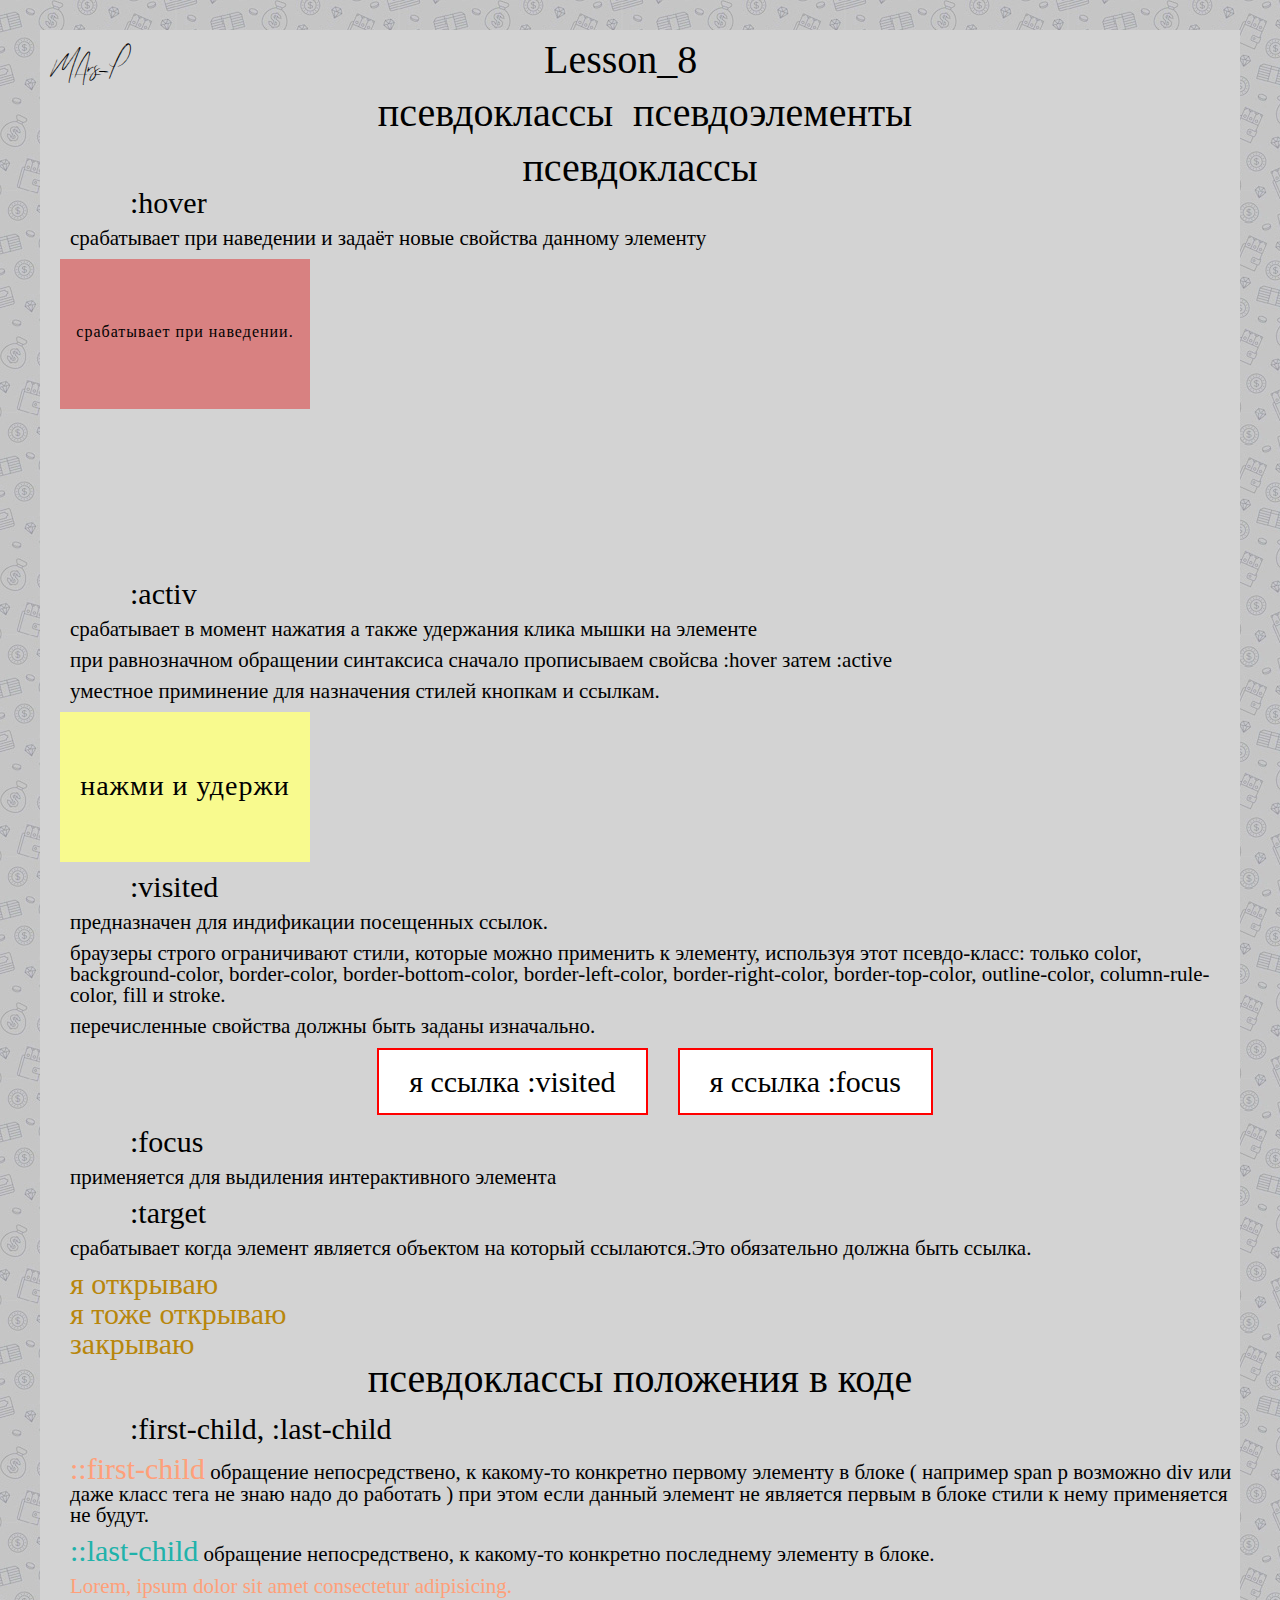
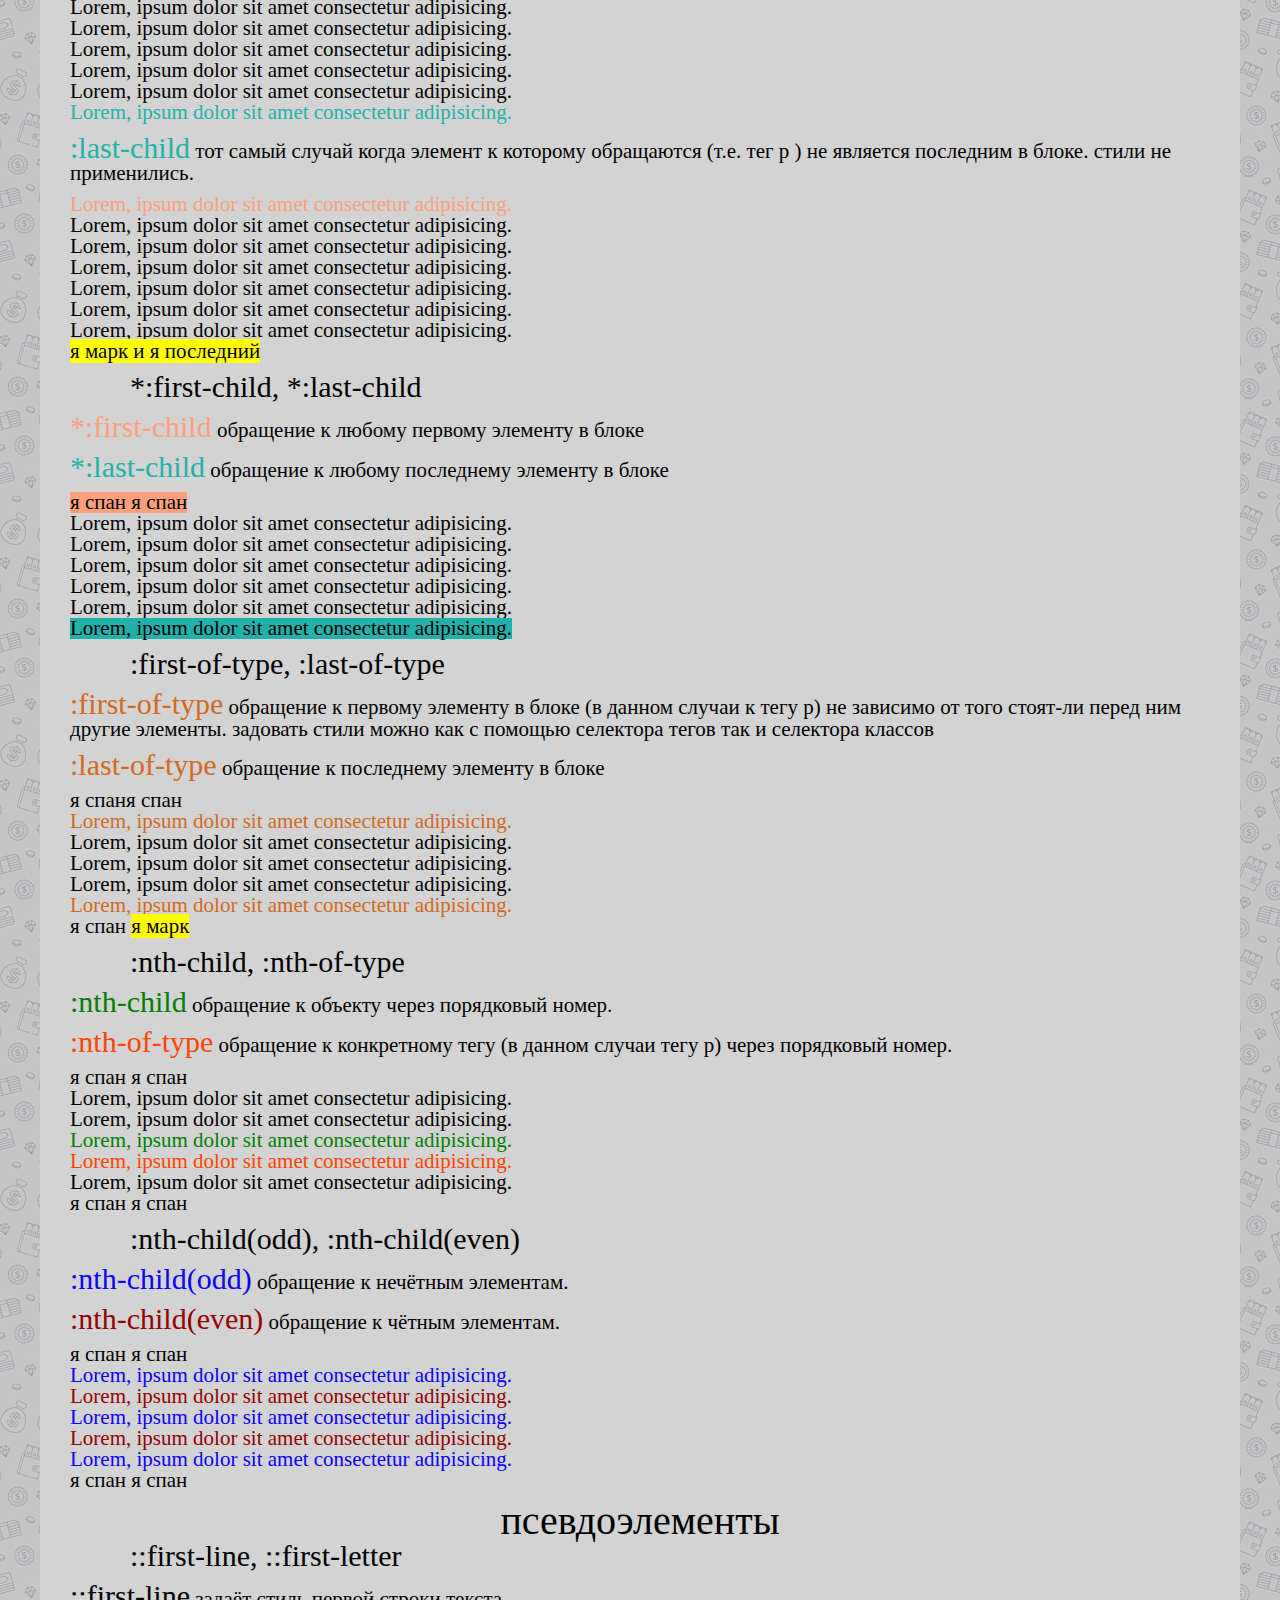
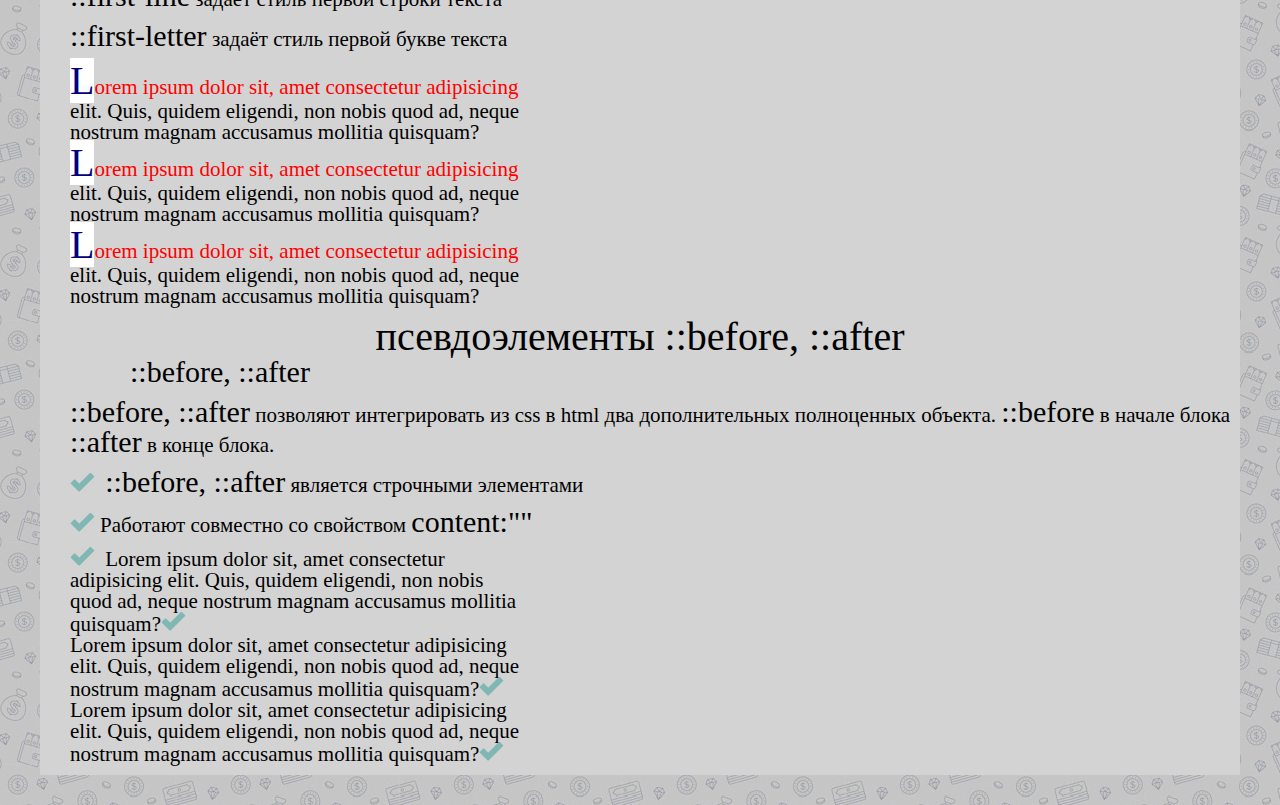
<file: index.html>
<!DOCTYPE html>
<html lang="zxx">
	<head>
		<meta charset="UTF-8">
		<meta http-equiv="X-UA-Compatible" content="IE=edge">
		<meta name="viewport" content="width=device-width, initial-scale=1.0">
		<link rel="stylesheet" href="css/style.css">
		<title>Lesson_8</title>
	</head>
	<body>
		<div class="canvas">
			<header>
				<div class="header__logo">
					<p><span>ma</span>rs_<span>p</span></p>
				</div>
				<div class= lesson>
					<h1>Lesson_8</h1>
				</div>
				<div class="heading"><span>псевдоклассы </span> <span>псевдоэлементы</span></div>
			</header>
			<div class="main">
				<div class="m__hover">
					<h2>псевдоклассы</h2>
					<h3>:hover</h3>
					<p class="hov__p"> <span>срабатывает при наведении и задаёт новые
							свойства данному элементу</span>
					</p>
					<p class="hov__p1"><span>срабатывает при наведении.</span>
					</p>
					<div class="bloc__hov2">
						<p class="hov__p2">срабатывает при наведении.
						</p>
					</div>
				</div>
				<div class="m__activ">
					<h3>:activ</h3>
					<p class="activ__p">срабатывает в момент нажатия а также удержания клика
						мышки на элементе</p>
					<p class="activ__p">при равнозначном обращении синтаксиса сначало
						прописываем свойсва
						:hover затем :active</p>
					<p class="activ__p">уместное приминение для назначения стилей кнопкам и
						ссылкам.</p>
					<p class="activ__p1">нажми и удержи</p>
				</div>
				<div class="m__visited">
					<h3>:visited</h3>
					<p class="visited__p">предназначен для индификации посещенных ссылок.</p>
					<p class="visited__p">браузеры строго ограничивают стили, которые
						можно применить к элементу, используя этот псевдо-класс:
						только color, background-color, border-color,
						border-bottom-color, border-left-color, border-right-color,
						border-top-color, outline-color, column-rule-color,
						fill и stroke.</p>
					<p class="visited__p">перечисленные свойства должны быть заданы изначально.
					</p>
					<ol class="vis__link">
						<li><a class="a__vis" href="#">я ссылка :visited</a></li>
						<li><a class="a__focus" href="#">я ссылка :focus</a></li>
						<!-- <li><a href="">я ссылка</a></li>
					<li><a href="">я ссылка</a></li> -->
					</ol>
				</div>
				<div class="m__focus">
					<h3>:focus</h3>
					<p class="focus__p">применяется для выдиления интерактивного элемента </p>
				</div>
				<div class="m__target">
					<h3>:target</h3>
					<p class="target__p">срабатывает когда элемент является объектом на который
						ссылаются.Это обязательно должна быть ссылка.
					</p>
					<a class="open" href="#text" id="open">я открываю</a>
					<div class="text" id="text">
						Lorem ipsum dolor sit, amet consectetur adipisicing elit. Blanditiis vitae
						illum perferendis libero deleniti unde consectetur. Cumque, velit. Est aut
						laborum atque quidem consequatur soluta voluptates fuga officiis culpa
						ipsa.Lorem ipsum dolor sit, amet consectetur adipisicing elit. Blanditiis
						vitae
						illum perferendis libero deleniti unde consectetur. Cumque, velit. Est aut
						laborum atque quidem consequatur soluta voluptates fuga officiis culpa
						ipsa. Lorem ipsum dolor sit, amet consectetur adipisicing elit. Blanditiis
						vitae illum perferendis libero deleniti unde consectetur. Est aut laborum
						atque quidem consequatur soluta voluptates fuga officiis culpa ipsa.
					</div>
					<p><a class="open" href="#avatarka"> я тоже открываю </a></p>
					<img class="avimges" id="avatarka" src="/img/avatar_1.jpg" alt="avatar">
					<a class="close" href="#open">закрываю </a>
				</div>
				<div class="m__first-child">
					<h2 class="fl__child">псевдоклассы положения в коде</h2>
					<h3>:first-child, :last-child</h3>
					<p class="first__p"><span class="first__s">::first-child</span> обращение
						непосредствено, к какому-то конкретно первому элементу в блоке ( например
						span p возможно div или даже класс тега не знаю надо до работать )
						при этом если данный элемент не является первым в блоке стили к нему
						применяется не будут.
					</p>
					<p class="last__p"><span class="last__s">::last-child</span> обращение
						непосредствено, к какому-то конкретно последнему элементу в блоке.
					</p>
					<div class="fl__d">
						<p> Lorem, ipsum dolor sit amet consectetur adipisicing.</p>
						<p> Lorem, ipsum dolor sit amet consectetur adipisicing.</p>
						<p> Lorem, ipsum dolor sit amet consectetur adipisicing.</p>
						<p> Lorem, ipsum dolor sit amet consectetur adipisicing.</p>
						<p> Lorem, ipsum dolor sit amet consectetur adipisicing.</p>
						<p> Lorem, ipsum dolor sit amet consectetur adipisicing.</p>
						<p> Lorem, ipsum dolor sit amet consectetur adipisicing.</p>
					</div>
					<p class="last__p"><span class="last__s">:last-child</span> тот самый
						случай
						когда элемент к которому обращаются (т.е. тег p ) не является последним в
						блоке. стили не применились.
					</p>
					<div class="fl__d">
						<p> Lorem, ipsum dolor sit amet consectetur adipisicing.</p>
						<p> Lorem, ipsum dolor sit amet consectetur adipisicing.</p>
						<p> Lorem, ipsum dolor sit amet consectetur adipisicing.</p>
						<p> Lorem, ipsum dolor sit amet consectetur adipisicing.</p>
						<p> Lorem, ipsum dolor sit amet consectetur adipisicing.</p>
						<p> Lorem, ipsum dolor sit amet consectetur adipisicing.</p>
						<p> Lorem, ipsum dolor sit amet consectetur adipisicing.</p>
						<mark>я марк и я последний</mark>
					</div>
					<h3>*:first-child, *:last-child</h3>
					<p class="first__p"><span class="first__s">*:first-child</span> обращение к
						любому первому элементу
						в блоке
					</p>
					<p class="last__p"><span class="last__s">*:last-child</span> обращение к
						любому последнему элементу
						в блоке
					</p>
					<div class="flfl__p">
						<span>я спан я спан</span>
						<p> Lorem, ipsum dolor sit amet consectetur adipisicing.</p>
						<p> Lorem, ipsum dolor sit amet consectetur adipisicing.</p>
						<p> Lorem, ipsum dolor sit amet consectetur adipisicing.</p>
						<p> Lorem, ipsum dolor sit amet consectetur adipisicing.</p>
						<p> Lorem, ipsum dolor sit amet consectetur adipisicing.</p>
						<p> Lorem, ipsum dolor sit amet consectetur adipisicing.</p>
					</div>
					<h3>:first-of-type, :last-of-type</h3>
					<p class="first__p"><span class="foftype__s">:first-of-type</span>
						обращение
						к
						первому элементу в блоке (в данном случаи к тегу p) не зависимо от того
						стоят-ли перед ним другие элементы. задовать стили можно как с помощью
						селектора тегов так и селектора классов
					</p>
					<p class="last__p"><span class="loftype__s">:last-of-type</span> обращение
						к
						последнему элементу
						в блоке
					</p>
					<div class="fltype__d">
						<span>я спан</span><span>я спан</span>
						<p> Lorem, ipsum dolor sit amet consectetur adipisicing.</p>
						<p> Lorem, ipsum dolor sit amet consectetur adipisicing.</p>
						<p> Lorem, ipsum dolor sit amet consectetur adipisicing.</p>
						<p> Lorem, ipsum dolor sit amet consectetur adipisicing.</p>
						<p> Lorem, ipsum dolor sit amet consectetur adipisicing.</p>
						<span>я спан</span> <mark>я марк</mark>
					</div>
					<h3>:nth-child, :nth-of-type</h3>
					<p class="first__p"><span class="nthchild__s">:nth-child</span> обращение к
						объекту через порядковый номер.
					</p>
					<p class="last__p"><span class="nthtype__s">:nth-of-type</span> обращение к
						конкретному тегу (в данном случаи тегу p) через порядковый номер.
					</p>
					<div class="flnt__p">
						<span>я спан</span> <span>я спан</span>
						<p> Lorem, ipsum dolor sit amet consectetur adipisicing.</p>
						<p> Lorem, ipsum dolor sit amet consectetur adipisicing.</p>
						<p> Lorem, ipsum dolor sit amet consectetur adipisicing.</p>
						<p> Lorem, ipsum dolor sit amet consectetur adipisicing.</p>
						<p> Lorem, ipsum dolor sit amet consectetur adipisicing.</p>
						<span>я спан</span> <span>я спан</span>
					</div>
					<h3>:nth-child(odd), :nth-child(even)</h3>
					<p class="first__p"><span class="chodd__s">:nth-child(odd)</span> обращение
						к нечётным элементам.
					</p>
					<p class="last__p"><span class="cheven__s">:nth-child(even)</span>
						обращение
						к
						чётным элементам.
					</p>
					<div class="oddeven__p">
						<span>я спан</span> <span>я спан</span>
						<p> Lorem, ipsum dolor sit amet consectetur adipisicing.</p>
						<p> Lorem, ipsum dolor sit amet consectetur adipisicing.</p>
						<p> Lorem, ipsum dolor sit amet consectetur adipisicing.</p>
						<p> Lorem, ipsum dolor sit amet consectetur adipisicing.</p>
						<p> Lorem, ipsum dolor sit amet consectetur adipisicing.</p>
						<span>я спан</span> <span>я спан</span>
					</div>
				</div>
				<div class="m__flinflet">
					<h2>псевдоэлементы</h2>
					<h3>::first-line, ::first-letter</h3>
					<p class="firstl__p"> <span class="firstl__s">::first-line</span> задаёт
						стиль первой строки
						текста
					</p>
					<p class="firstl__p"><span class="firstl__s">::first-letter</span> задаёт
						стиль первой букве
						текста
					</p>
					<div class="firstll__p">
						<p> Lorem ipsum dolor sit, amet consectetur adipisicing elit. Quis,
							quidem eligendi, non nobis quod ad, neque nostrum magnam accusamus
							mollitia quisquam?</p>
						<p> Lorem ipsum dolor sit, amet consectetur adipisicing elit. Quis,
							quidem eligendi, non nobis quod ad, neque nostrum magnam accusamus
							mollitia quisquam?</p>
						<p> Lorem ipsum dolor sit, amet consectetur adipisicing elit. Quis,
							quidem eligendi, non nobis quod ad, neque nostrum magnam accusamus
							mollitia quisquam?</p>
					</div>
				</div>
				<div class="m__befafte">
					<h2>псевдоэлементы ::before, ::after</h2>
					<h3>::before, ::after</h3>
					<p class="beaf__p"> <span class="beaf__s">::before, ::after</span>
						позволяют интегрировать из css в html два дополнительных полноценных
						объекта. <span class="beaf__s">::before</span> в начале блока <span
							class="beaf__s">::after</span> в конце блока.
					</p>
					<ul class="befafte__ul">
						<li> <span class="beaf__li">::before, ::after</span> является строчными
							элементами</li>
						<li>Работают совместно со свойством <span class="beaf__s">content:""</span>
						</li>
					</ul>
					<div class="befafte__d">
						<p> Lorem ipsum dolor sit, amet consectetur adipisicing elit. Quis,
							quidem eligendi, non nobis quod ad, neque nostrum magnam accusamus
							mollitia quisquam?</p>
						<p> Lorem ipsum dolor sit, amet consectetur adipisicing elit. Quis,
							quidem eligendi, non nobis quod ad, neque nostrum magnam accusamus
							mollitia quisquam?</p>
						<p> Lorem ipsum dolor sit, amet consectetur adipisicing elit. Quis,
							quidem eligendi, non nobis quod ad, neque nostrum magnam accusamus
							mollitia quisquam?</p>
					</div>
				</div>
			</div>
		</div>
	</body>
</html>
</file>
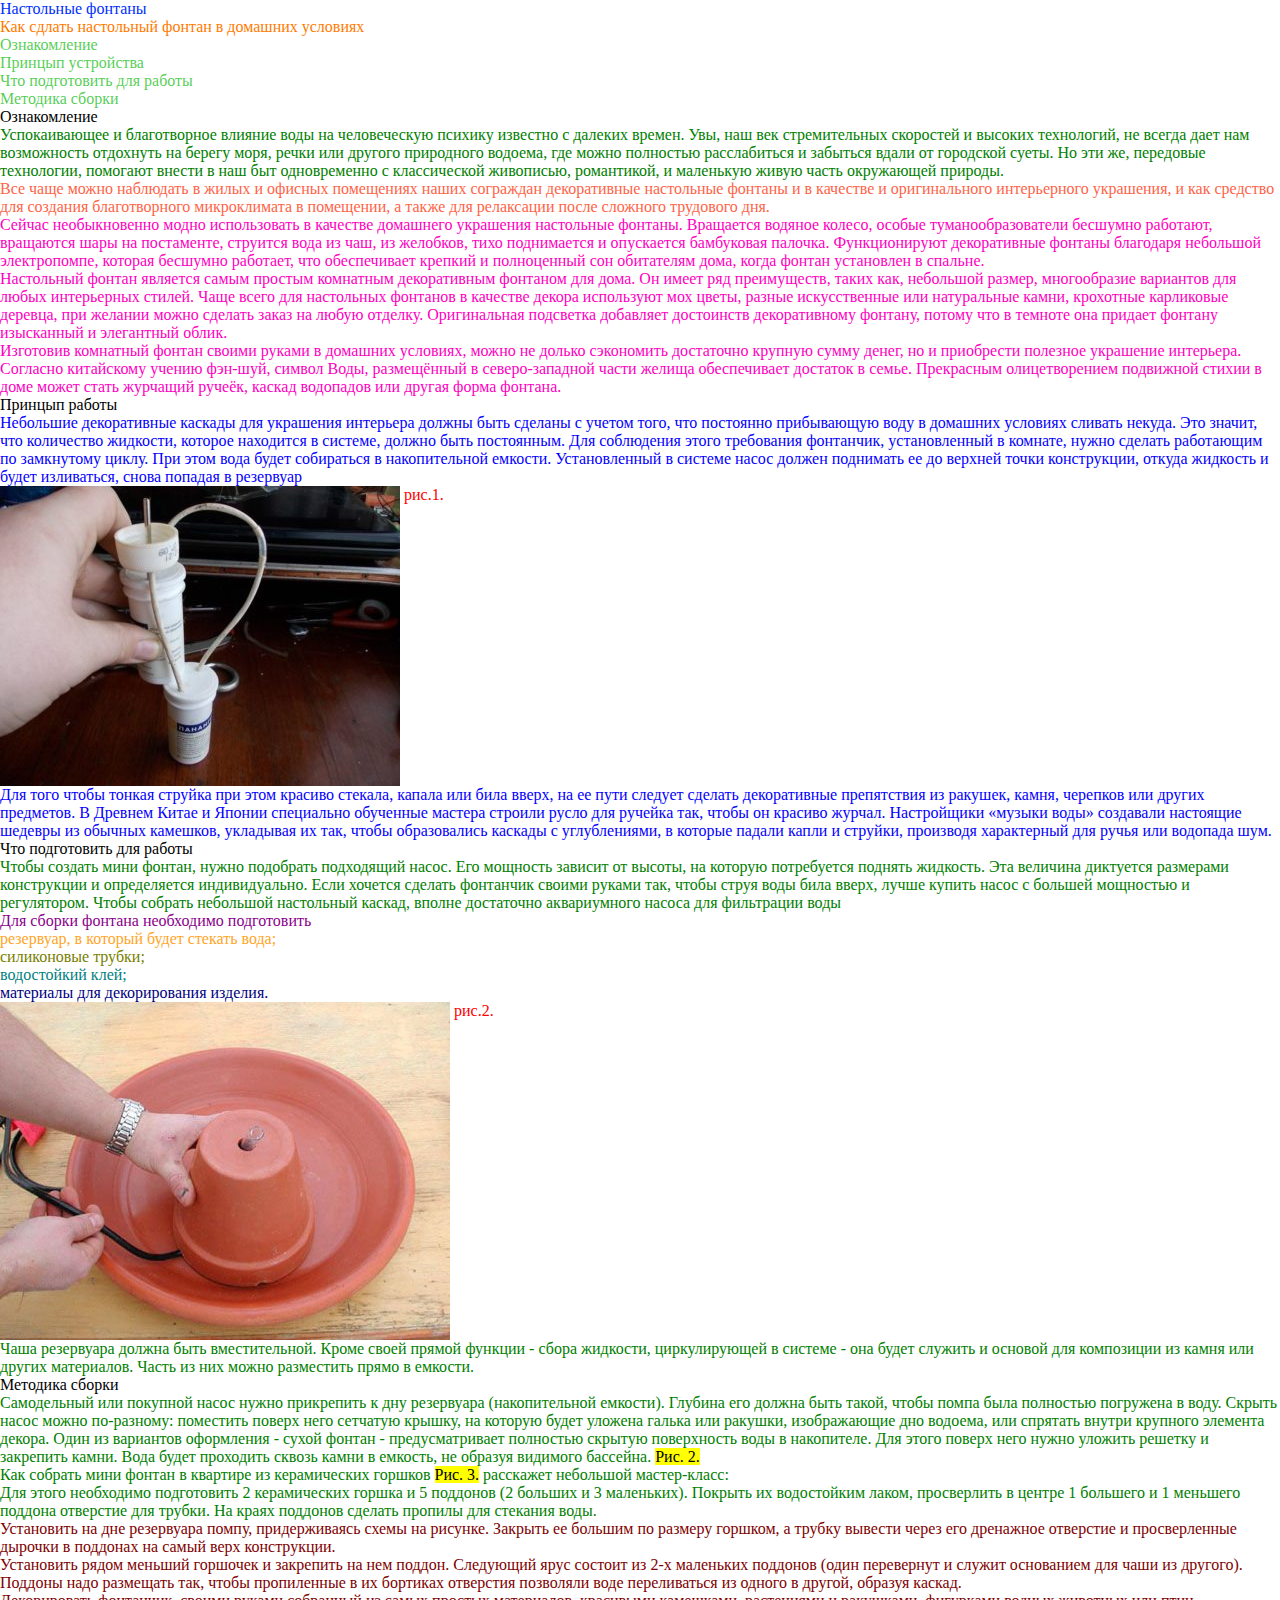
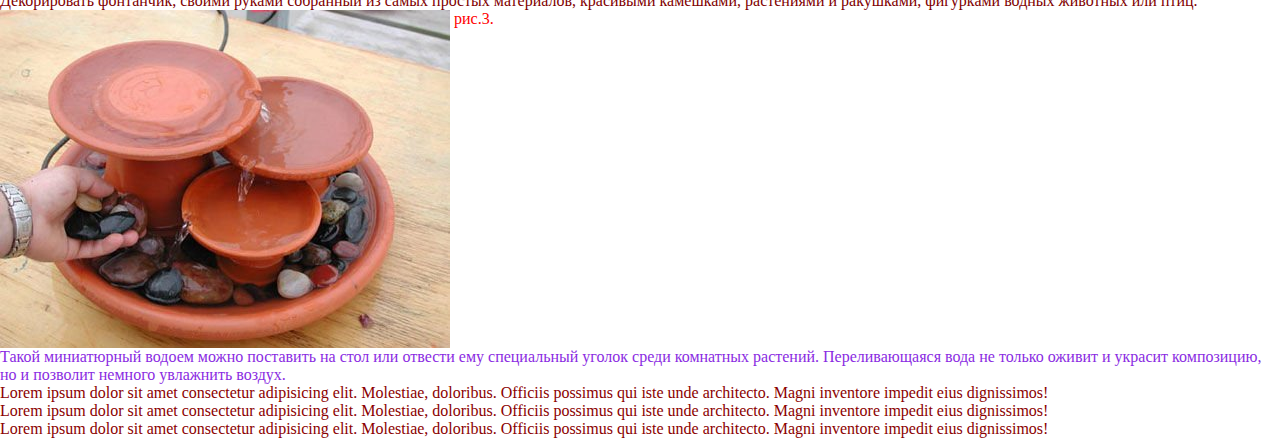
<file: lesson3/index.html>
<!DOCTYPE html>
<html lang="ru">
	<head>
		<meta charset="UTF-8">
		<meta name="viewport" content="width=device-width, initial-scale=1.0">
		<link rel="stylesheet" href="css/style.css">
		<title>Lesson 3</title>
	</head>
	<body>
		<header class="header">
			<h1>Настольные фонтаны</h1>
			<h2>Как сдлать настольный фонтан в домашних условиях</h2>
			<nav class="navigation">
				<ul class="link">
					<li> <a href="#title-1">Ознакомление</a></li>
					<li> <a href="#title-2">Принцып устройства</a></li>
					<li> <a href="#title-3">Что подготовить для работы</a></li>
					<li> <a href="#title-4">Методика сборки</a></li>
				</ul>
			</nav>
		</header>
		<main class="main">
			<h3 id="title-1">Ознакомление</h3>
			<div class="familiarization">
				<p>Успокаивающее и благотворное влияние воды на человеческую психику
					известно с далеких времен. Увы, наш век стремительных скоростей и высоких
					технологий, не всегда дает нам возможность отдохнуть на берегу моря, речки
					или другого природного водоема, где можно полностью расслабиться и
					забыться
					вдали от городской суеты. Но эти же, передовые технологии, помогают внести
					в наш быт одновременно с классической живописью, романтикой, и маленькую
					живую часть окружающей природы.
				</p>
				<p>Все чаще можно наблюдать в жилых и офисных помещениях наших сограждан
					декоративные настольные фонтаны и в качестве и оригинального интерьерного
					украшения, и как средство для создания благотворного микроклимата в
					помещении, а также для релаксации после сложного трудового дня.
				</p>
				<p>Сейчас необыкновенно модно использовать в качестве домашнего украшения
					настольные фонтаны. Вращается водяное колесо, особые туманообразователи
					бесшумно работают, вращаются шары на постаменте, струится вода из чаш, из
					желобков, тихо поднимается и опускается бамбуковая палочка. Функционируют
					декоративные фонтаны благодаря небольшой электропомпе, которая бесшумно
					работает, что обеспечивает крепкий и полноценный сон обитателям дома,
					когда
					фонтан установлен в спальне.
				</p>
				<p>Настольный фонтан является самым простым комнатным декоративным фонтаном
					для дома. Он имеет ряд преимуществ, таких как, небольшой размер,
					многообразие вариантов для любых интерьерных стилей. Чаще всего для
					настольных фонтанов в качестве декора используют мох цветы, разные
					искусственные или натуральные камни, крохотные карликовые деревца, при
					желании можно сделать заказ на любую отделку. Оригинальная подсветка
					добавляет достоинств декоративному фонтану, потому что в темноте она
					придает фонтану изысканный и элегантный облик.
				</p>
				<p>Изготовив комнатный фонтан своими руками в домашних условиях, можно не
					долько сэкономить достаточно крупную сумму денег, но и приобрести полезное
					украшение интерьера. Согласно китайскому учению фэн-шуй, символ Воды,
					размещённый в северо-западной части желища обеспечивает достаток в семье.
					Прекрасным олицетворением подвижной стихии в доме может стать журчащий
					ручеёк, каскад водопадов или другая форма фонтана.
				</p>
			</div>
			<h3 id="title-2">Принцып работы</h3>
			<div class="job">
				<p>Небольшие декоративные каскады для украшения интерьера должны быть
					сделаны
					с учетом
					того, что постоянно прибывающую воду в домашних условиях сливать некуда.
					Это значит, что
					количество жидкости, которое находится в системе, должно быть постоянным.
					Для
					соблюдения этого требования фонтанчик, установленный в комнате, нужно
					сделать
					работающим по замкнутому циклу. При этом вода будет собираться в
					накопительной
					емкости. Установленный в системе насос должен поднимать ее до верхней
					точки
					конструкции,
					откуда жидкость и будет изливаться, снова попадая в резервуар
				</p>
				<img src="img/pump.jpg" alt="Установка насоса"> <span>рис.1.</span>
				<p>Для того чтобы тонкая струйка при этом красиво стекала, капала или била
					вверх, на ее пути
					следует сделать декоративные препятствия из ракушек, камня, черепков или
					других
					предметов. В Древнем Китае и Японии специально обученные мастера строили
					русло для
					ручейка так, чтобы он красиво журчал. Настройщики «музыки воды» создавали
					настоящие
					шедевры из обычных камешков, укладывая их так, чтобы образовались каскады
					с
					углублениями, в которые падали капли и струйки, производя характерный для
					ручья или
					водопада шум.
				</p>
			</div>
			<h3 id="title-3">Что подготовить для работы</h3>
			<div class="work">
				<p>Чтобы создать мини фонтан, нужно подобрать подходящий насос. Его
					мощность
					зависит от
					высоты, на которую потребуется поднять жидкость. Эта величина диктуется
					размерами
					конструкции и определяется индивидуально. Если хочется сделать фонтанчик
					своими руками
					так, чтобы струя воды била вверх, лучше купить насос с большей мощностью и
					регулятором.
					Чтобы собрать небольшой настольный каскад, вполне достаточно аквариумного
					насоса для
					фильтрации воды
				</p>
				<h4>Для сборки фонтана необходимо подготовить</h4>
				<ol class="material">
					<li>резервуар, в который будет стекать вода;</li>
					<li>силиконовые трубки;</li>
					<li>водостойкий клей;</li>
					<li>материалы для декорирования изделия.</li>
				</ol>
				<img src="img/fontan2.jpg" alt="гаршок" id="imgs2"> <span>рис.2.</span>
				<p>Чаша резервуара должна быть вместительной. Кроме своей прямой функции -
					сбора
					жидкости, циркулирующей в системе - она будет служить и основой для
					композиции из камня
					или других материалов. Часть из них можно разместить прямо в емкости.
				</p>
			</div>
			<h3 id="title-4"> Методика сборки</h3>
			<div class="assembly">
				<p>Самодельный или покупной насос нужно прикрепить к дну резервуара
					(накопительной
					емкости). Глубина его должна быть такой, чтобы помпа была полностью
					погружена в воду.
					Скрыть насос можно по-разному: поместить поверх него сетчатую крышку, на
					которую будет
					уложена галька или ракушки, изображающие дно водоема, или спрятать внутри
					крупного
					элемента декора. Один из вариантов оформления - сухой фонтан -
					предусматривает
					полностью скрытую поверхность воды в накопителе. Для этого поверх него
					нужно уложить
					решетку и закрепить камни. Вода будет проходить сквозь камни в емкость, не
					образуя
					видимого бассейна. <a href="#imgs2"><mark>Рис. 2.</mark></a>
				</p>
				<p>Как собрать мини фонтан в квартире из керамических горшков <a
						href="#imgs3"><mark>Рис. 3.</mark></a>
					расскажет небольшой мастер-класс:
				</p>
				<p>Для этого необходимо подготовить 2 керамических горшка и 5 поддонов (2
					больших и 3 маленьких).
					Покрыть их водостойким лаком, просверлить в центре 1 большего и 1
					меньшего поддона отверстие для трубки. На краях поддонов сделать
					пропилы для стекания воды.
				</p>
				<ol>
					<li>Установить на дне резервуара помпу, придерживаясь схемы на рисунке.
						Закрыть ее большим по размеру горшком, а трубку вывести через его
						дренажное отверстие и просверленные дырочки в поддонах на самый верх
						конструкции.
					</li>
					<li>Установить рядом меньший горшочек и закрепить на нем поддон. Следующий
						ярус состоит из 2-х маленьких поддонов (один перевернут и служит
						основанием для чаши из другого). Поддоны надо размещать так, чтобы
						пропиленные в их бортиках отверстия позволяли воде переливаться из одного
						в другой, образуя каскад.
					</li>
					<li>Декорировать фонтанчик, своими руками собранный из самых простых
						материалов, красивыми камешками, растениями и ракушками, фигурками водных
						животных или птиц.
					</li>
				</ol>
				<img src="img/fontan3.jpg" alt="три горшка" id="imgs3"> <span>рис.3.</span>
				<p class="bloc">Такой миниатюрный водоем можно поставить на стол или отвести
					ему
					специальный уголок
					среди комнатных растений. Переливающаяся вода не только оживит и украсит
					композицию,
					но и позволит немного увлажнить воздух.
				</p>
			</div>
		</main>
		<footer class="footer">
			<p>
				Lorem ipsum dolor sit amet consectetur adipisicing elit. Molestiae,
				doloribus. Officiis possimus qui iste unde architecto. Magni inventore
				impedit eius dignissimos!
			</p>
			<p>
				Lorem ipsum dolor sit amet consectetur adipisicing elit. Molestiae,
				doloribus. Officiis possimus qui iste unde architecto. Magni inventore
				impedit eius dignissimos!
			</p>
			<p>
				Lorem ipsum dolor sit amet consectetur adipisicing elit. Molestiae,
				doloribus. Officiis possimus qui iste unde architecto. Magni inventore
				impedit eius dignissimos!
			</p>
		</footer>
	</body>
</html>
</file>
<file: css/style.css>
/* @font-face {
	font-family: "Tuesday Night";
	src: ("../TuesdayNight-Regular.woff2 ") format("woff2");
	src: ("../TuesdayNight-Regular.woff") format("woff");
	font-weight: normal;
	font-style: normal;
} */
@font-face {
	font-family: "Tuesday Night";
	src: url("../fonts/TuesdayNight-Regular.woff2") format("woff2"),
		url("../fonts/TuesdayNight-Regular.woff") format("woff");
	font-weight: normal;
	font-style: normal;
}
@import url("https://fonts.googleapis.com/css?family=Caveat:regular,500,600,700&display=swap&subset=cyrillic-ext");

/* Стили обнуления */
*,
*::before,
*::after {
	margin: 0;
	padding: 0;
	border: 0;
	box-sizing: border-box;
}
li {
	list-style: none;
}
a,
a:visited {
	text-decoration: none;
}
a:hover {
	text-decoration: none;
}
h1,
h2,
h3,
h4,
h5,
h6 {
	font-weight: inherit;
	font-size: inherit;
}
img {
	vertical-align: top;
}
body {
	line-height: 1;
	height: 100%;
	background: url(../img/bg_repeat.jpg);
	padding: 30px;
	color: rgb(0, 0, 0);
	background-color: #fff;
}
.canvas {
	background-color: #d3d3d3;
	height: 100%;
	max-width: 1200px;
	margin: 0 auto;
	overflow: hidden;
}
.header__logo {
	display: inline-block;
}
.header__logo p {
	font-family: "Tuesday Night", Caveat;
	font-size: 20px;
	/* text-shadow: 1px 1px 1px #000, -5px 3px 2px rgb(42, 42, 42); */
	line-height: 150%;
	margin: 20px 0 10px 10px;
	color: #000;
}
.header__logo span {
	text-transform: uppercase;
}
.lesson {
	display: inline-block;
	margin: 10px 0 0 35%;
	font-size: 40px;
}
.heading {
	text-align: center;
	font-size: 40px;
	margin: 0 0 15px;
}
.heading span {
	margin: 0 0 0 10px;
}
h2 {
	font-size: 40px;
	text-align: center;
}
h3 {
	margin: 0 0 10px 90px;
	font-size: 30px;
}
.hov__p {
	margin: 0 0 10px 30px;
	font-size: 21px;
}
.hov__p:hover {
	display: inline-block;
	font-size: 30px;
	background: rgb(255, 255, 255);
}
.hov__p1 {
	margin: 0 0 10px 20px;
	padding: 65px 0 0 0;
	text-align: center;
	letter-spacing: 1px;
	height: 150px;
	width: 250px;
	background: rgb(216, 129, 129);
}
.hov__p1:hover {
	border-radius: 50%;
	text-align: center;
	background: rgb(129, 141, 216);
}
.hov__p2 {
	padding: 65px 0 0 0;
	text-align: center;
	display: inline-block;
	visibility: hidden;
	background-color: rgb(250, 181, 142);
	letter-spacing: 1px;
	height: 150px;
	width: 250px;
}
.bloc__hov2 {
	margin: 0 0 10px 20px;
	display: inline-block;
	text-align: center;
}
.bloc__hov2:hover .hov__p2 {
	/* display: inline-block; */
	/* background-color: rgb(248, 250, 142); */
	letter-spacing: 1px;
	/* height: 150px;
	width: 250px; */
	visibility: visible;
}
.activ__p {
	margin: 0 0 10px 30px;
	font-size: 21px;
}
.activ__p1 {
	margin: 0 0 10px 20px;
	padding: 60px 0 0 0;
	font-size: 28px;
	text-align: center;
	letter-spacing: 1px;
	height: 150px;
	width: 250px;
	background-color: rgb(248, 250, 142);
}
.activ__p1:hover {
	border-radius: 50%;
	text-align: center;
	background: rgb(143, 216, 129);
}
.activ__p1:active {
	opacity: 0;
}
.visited__p,
.focus__p,
.target__p,
.p__target,
.fl__d,
.first__p,
.last__p,
.flfl__p,
.fltype__d,
.flnt__p,
.oddeven__p,
.firstl__p,
.firstll__p,
.beaf__p,
.befafte__d {
	font-size: 21px;
	margin: 0 0 10px 30px;
}
.vis__link {
	text-align: center;
}
.vis__link li {
	display: inline-block;
	margin: 0 0px 10px 30px;
	padding: 20px 0;
}
.vis__link li a {
	padding: 15px 30px;
	font-size: 30px;
	color: #000;
	outline: 2px solid #ff0000;
	background: #fff;
}
.a__focus:focus {
	outline: 2px solid #00ff00;
	/* color: #ff0000; */
	text-decoration: line-through #ff0000;
}
.open,
.close {
	color: #b8860b;
	display: inline-block;
	margin: 0 0 0 30px;
	font-size: 30px;
}
.text {
	font-size: 21px;
	background-color: #b8860b;
	padding: 20px;
	display: none;
}
.avimges {
	display: none;
}
.text:target {
	display: block;
}
.avimges:target {
	display: block;
	padding: 20px 20px 20px 30px;
}
.fl__child {
	margin-bottom: 15px;
}
/* .first__p,
.last__p,
.flfl__p,
.fltype__d,
.flnt__p,
.oddeven__p,
.firstl__p,
.firstll__p {
	font-size: 21px;
	margin: 0 0 10px 30px;
} */
.first__s {
	font-size: 30px;
	color: #ffa07a;
}
.last__s {
	font-size: 30px;
	color: #20b2aa;
}
.fl__d p:first-child {
	color: #ffa07a;
}
.fl__d p:last-child {
	color: #20b2aa;
}
.flfl__p *:first-child {
	display: inline-block;
	background-color: #ffa07a;
}
.flfl__p *:last-child {
	display: inline-block;
	background-color: #20b2aa;
}
.foftype__s,
.loftype__s {
	color: #d2691e;
	font-size: 30px;
}
.fltype__d p:first-of-type {
	color: #d2691e;
}
.fltype__d p:last-of-type {
	color: #d2691e;
}
.nthchild__s {
	font-size: 30px;
	color: #008000;
}
.nthtype__s {
	font-size: 30px;
	color: #ff4500;
}
.flnt__p p:nth-child(5) {
	color: #008000;
}
.flnt__p p:nth-of-type(4) {
	color: #ff4500;
}
.chodd__s {
	color: #0b02fa;
	font-size: 30px;
}
.cheven__s {
	color: #930101;
	font-size: 30px;
}
.oddeven__p p:nth-child(even) {
	color: #930101;
}
.oddeven__p p:nth-child(odd) {
	color: #0b02fa;
}
.firstll__p {
	max-width: 450px;
}
.firstl__s,
.beaf__s,
.beaf__li {
	font-size: 30px;
}
.firstll__p ::first-line {
	color: #ff0000;
}
.firstll__p ::first-letter {
	font-size: 40px;
	background-color: #ffffff;
	color: #000080;
}
.befafte__ul li {
	font-size: 21px;
	padding: 0 0 0 60px;
	margin: 0 0 10px 0;
}
.befafte__ul li::before {
	content: "";
	display: inline-block;
	vertical-align: center;
	margin: 0 0 0 -30px;
	width: 30px;
	height: 19px;
	background: url("../img/check.png") 0 0px no-repeat;
}
.befafte__d {
	width: 450px;
}
.befafte__d :first-of-type::before {
	content: "";
	display: inline-block;
	width: 30px;
	height: 19px;
	background: url("../img/check.png") 0 0px no-repeat;
}
.befafte__d ::after {
	content: "";
	display: inline-block;
	width: 30px;
	height: 19px;
	background: url("../img/check.png") 0 0px no-repeat;
}
</file>
<file: lesson3/css/style.css>
*,
*::before,
*::after {
	margin: 0;
	padding: 0;
	border: 0;
}
li {
	list-style: none;
}
a,
a:visited {
	text-decoration: none;
}
a:hover {
	text-decoration: none;
}
h1,
h2,
h3,
h4,
h5,
h6 {
	font-weight: inherit;
	font-size: inherit;
}
img {
	vertical-align: top;
}
/* Работа со стилями */
h1 {
	color: #002fff;
}
h2 {
	color: #ff7b00;
}
h3 {
	color: #000000;
}
h4 {
	color: #8b008b;
}
li {
	color: #800000;
}
p {
	color: #008000;
}
p.bloc {
	color: blueviolet;
}
span {
	color: #ff0000;
}
.navigation .link li > a {
	color: #00b800b2;
}
.familiarization p ~ p {
	color: #ff6347;
}
.familiarization p ~ p + p {
	color: #ff00bf;
}
.footer > p {
	color: #8b0000;
}
ol.material > li + li + li + li {
	color: #000080;
}
ol.material > li + li + li {
	color: #008080;
}
ol.material > li + li {
	color: #778000;
}
ol.material > li {
	color: #ffa51f;
}
.job p {
	color: #0400ff;
}
</file>
